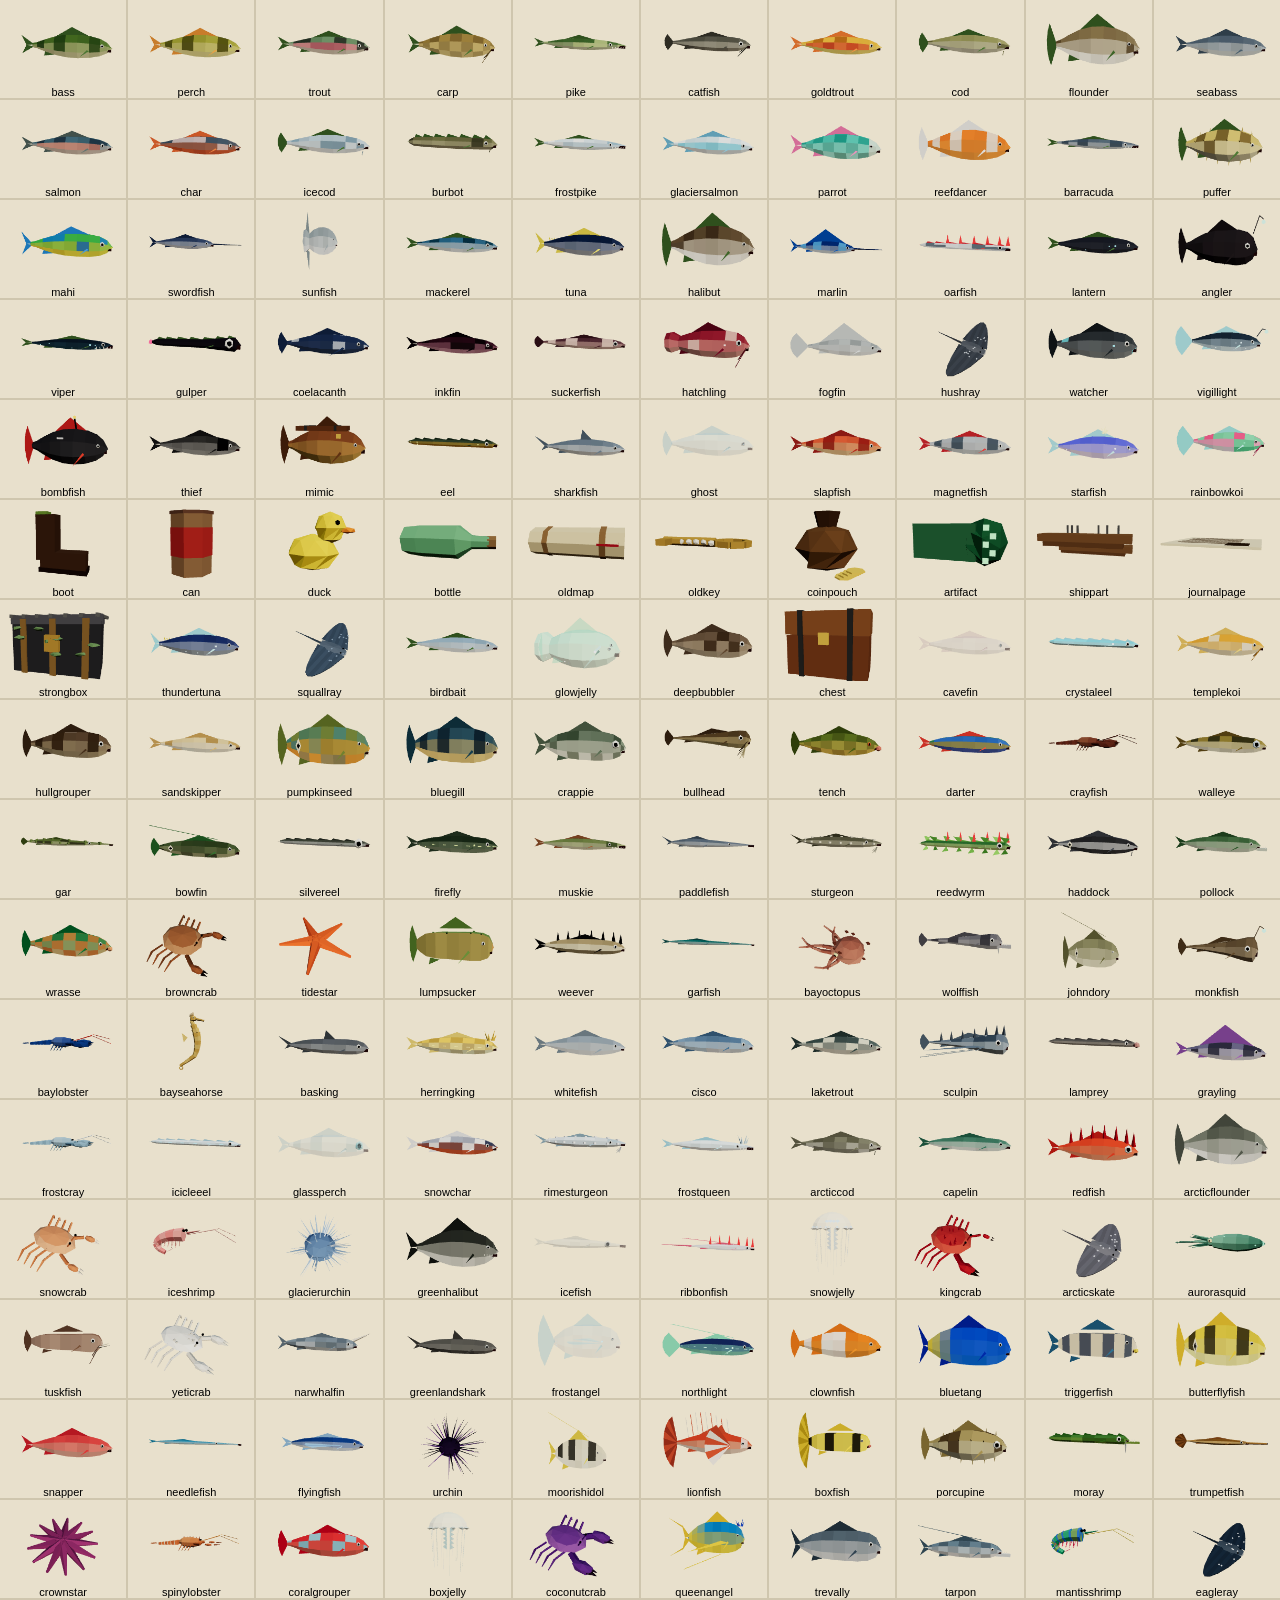
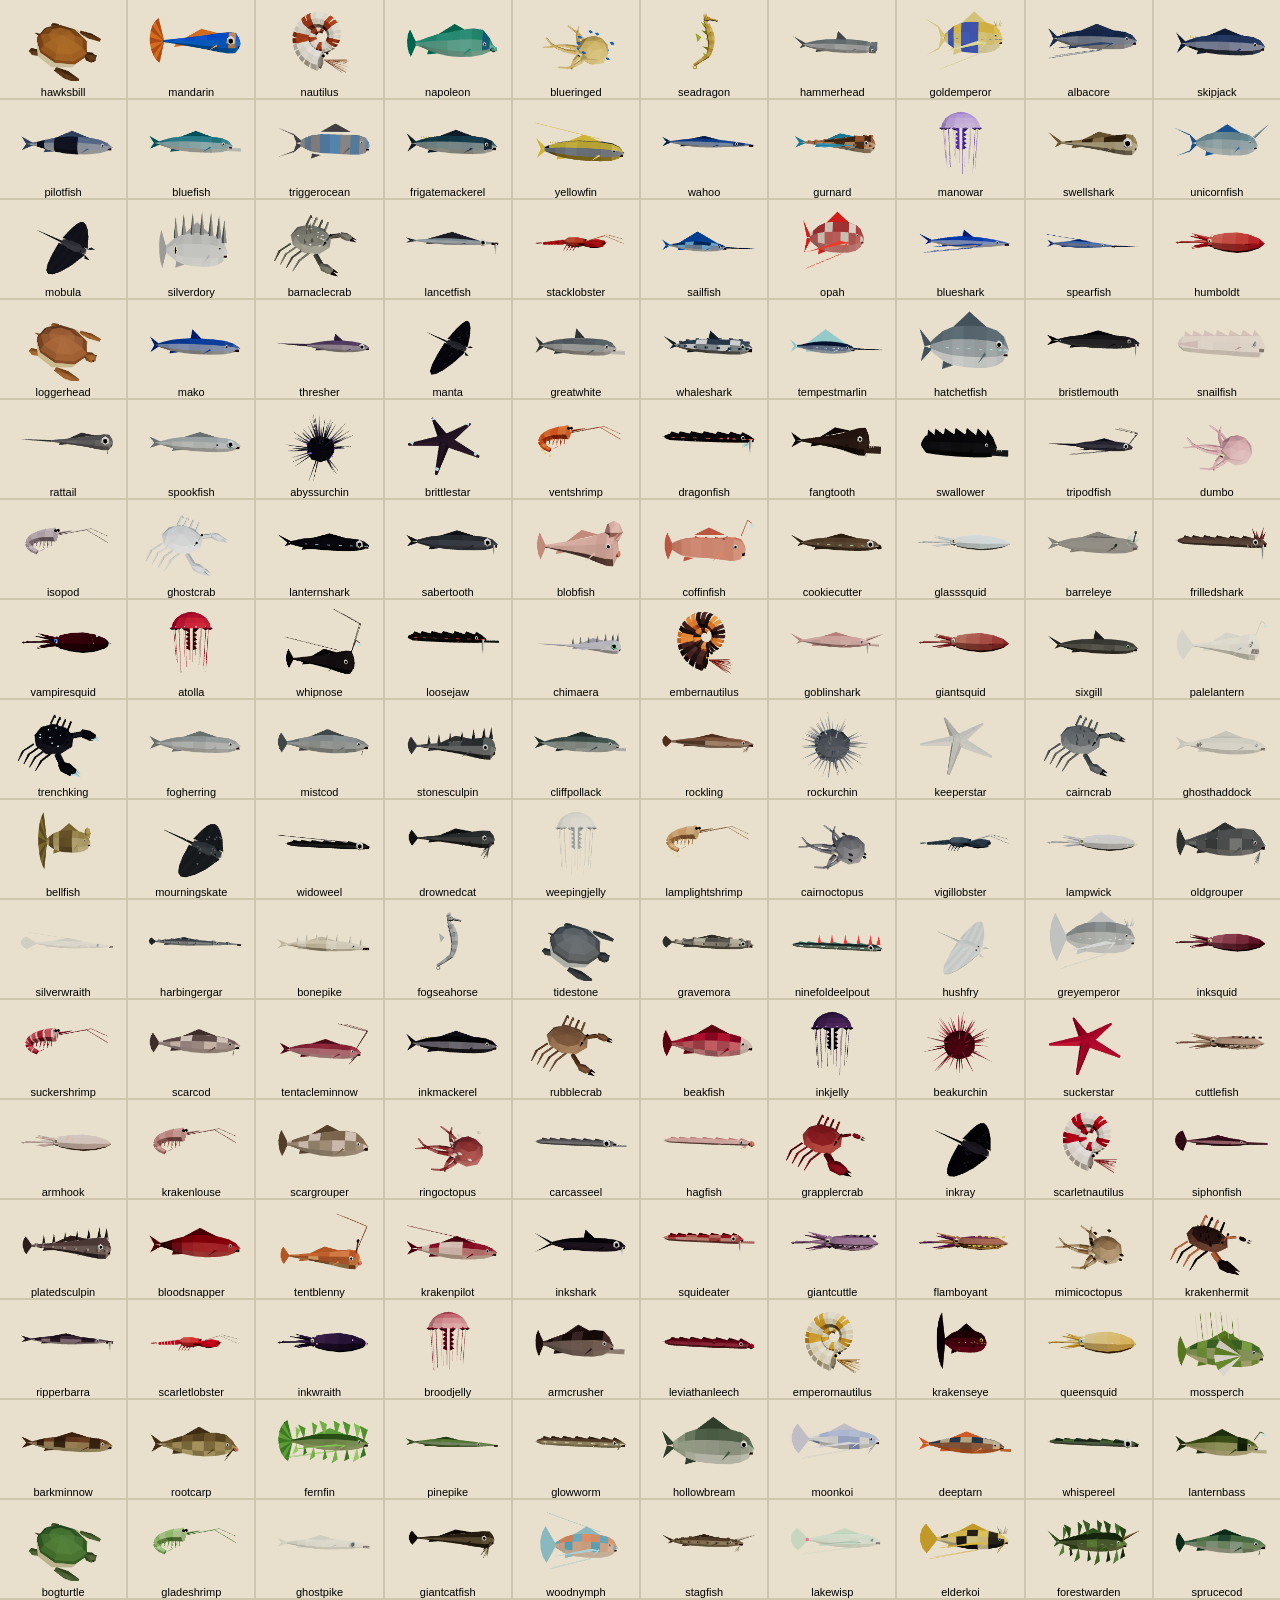
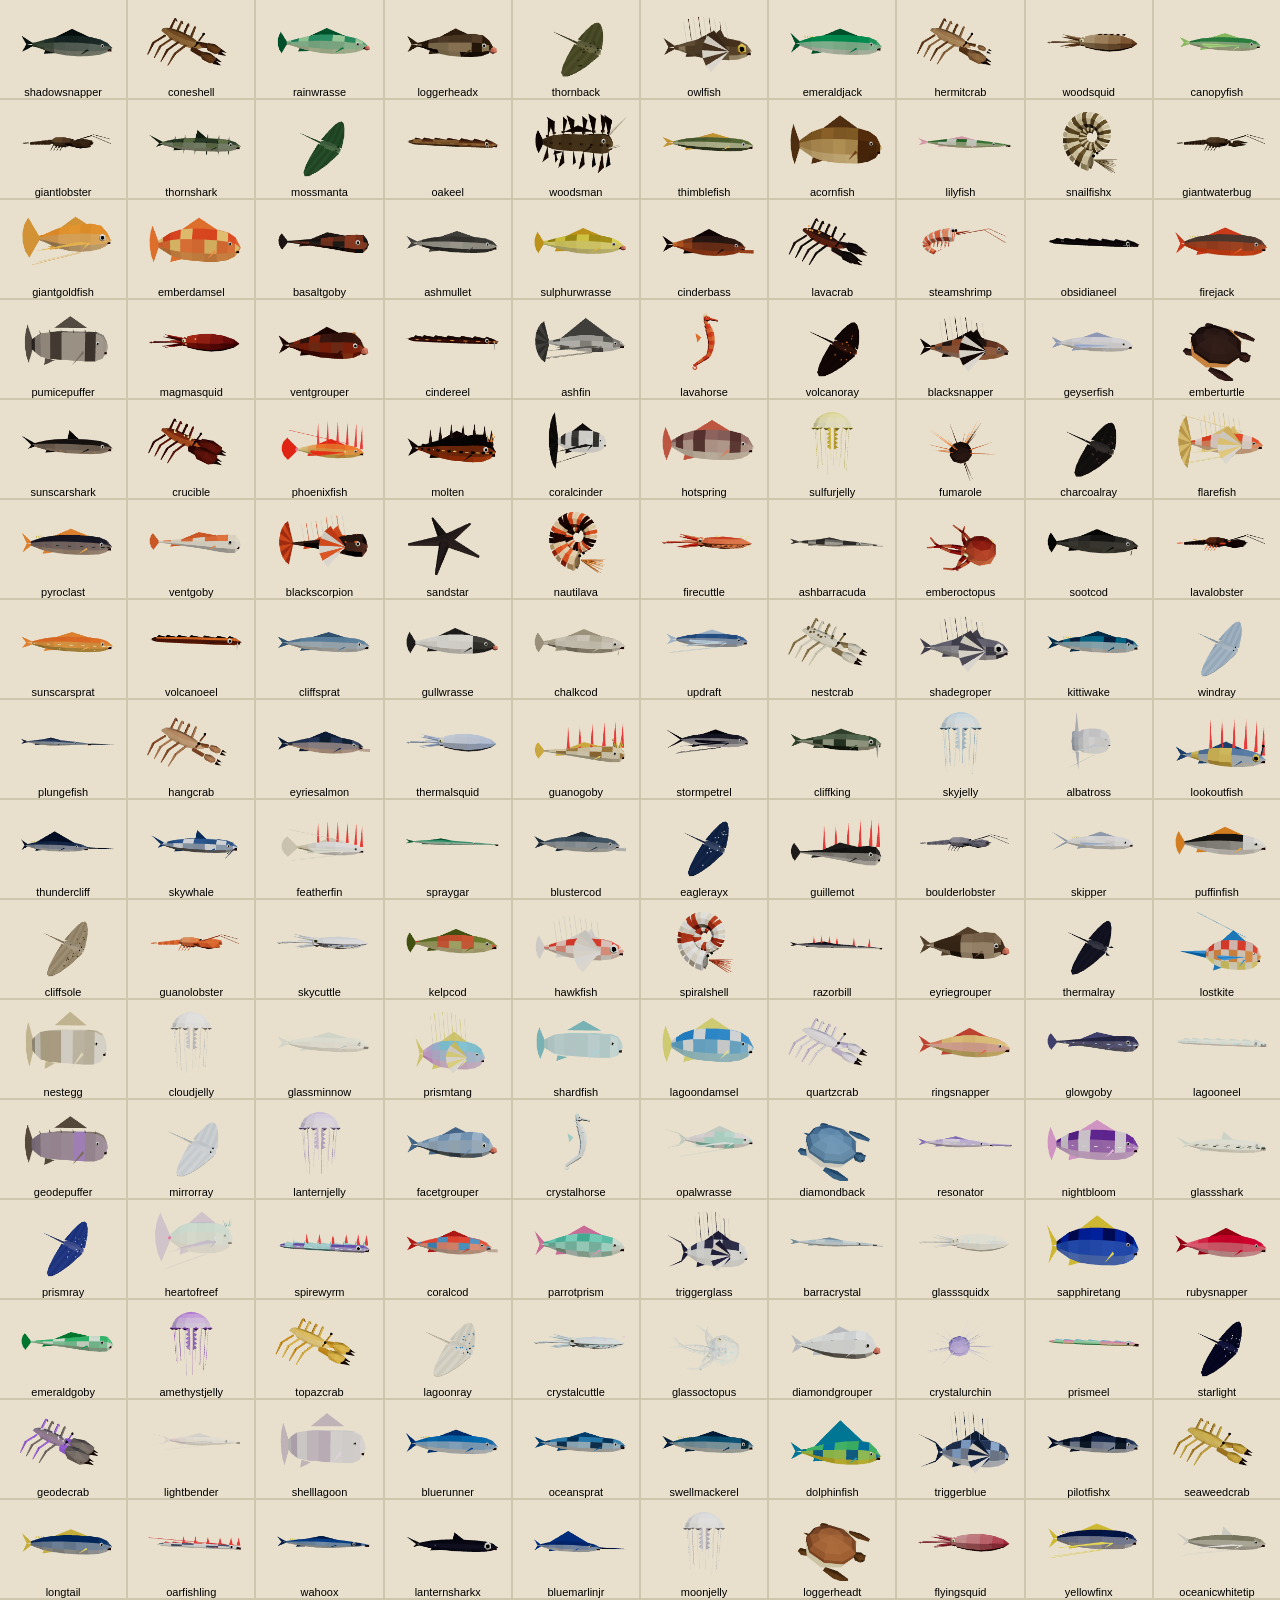
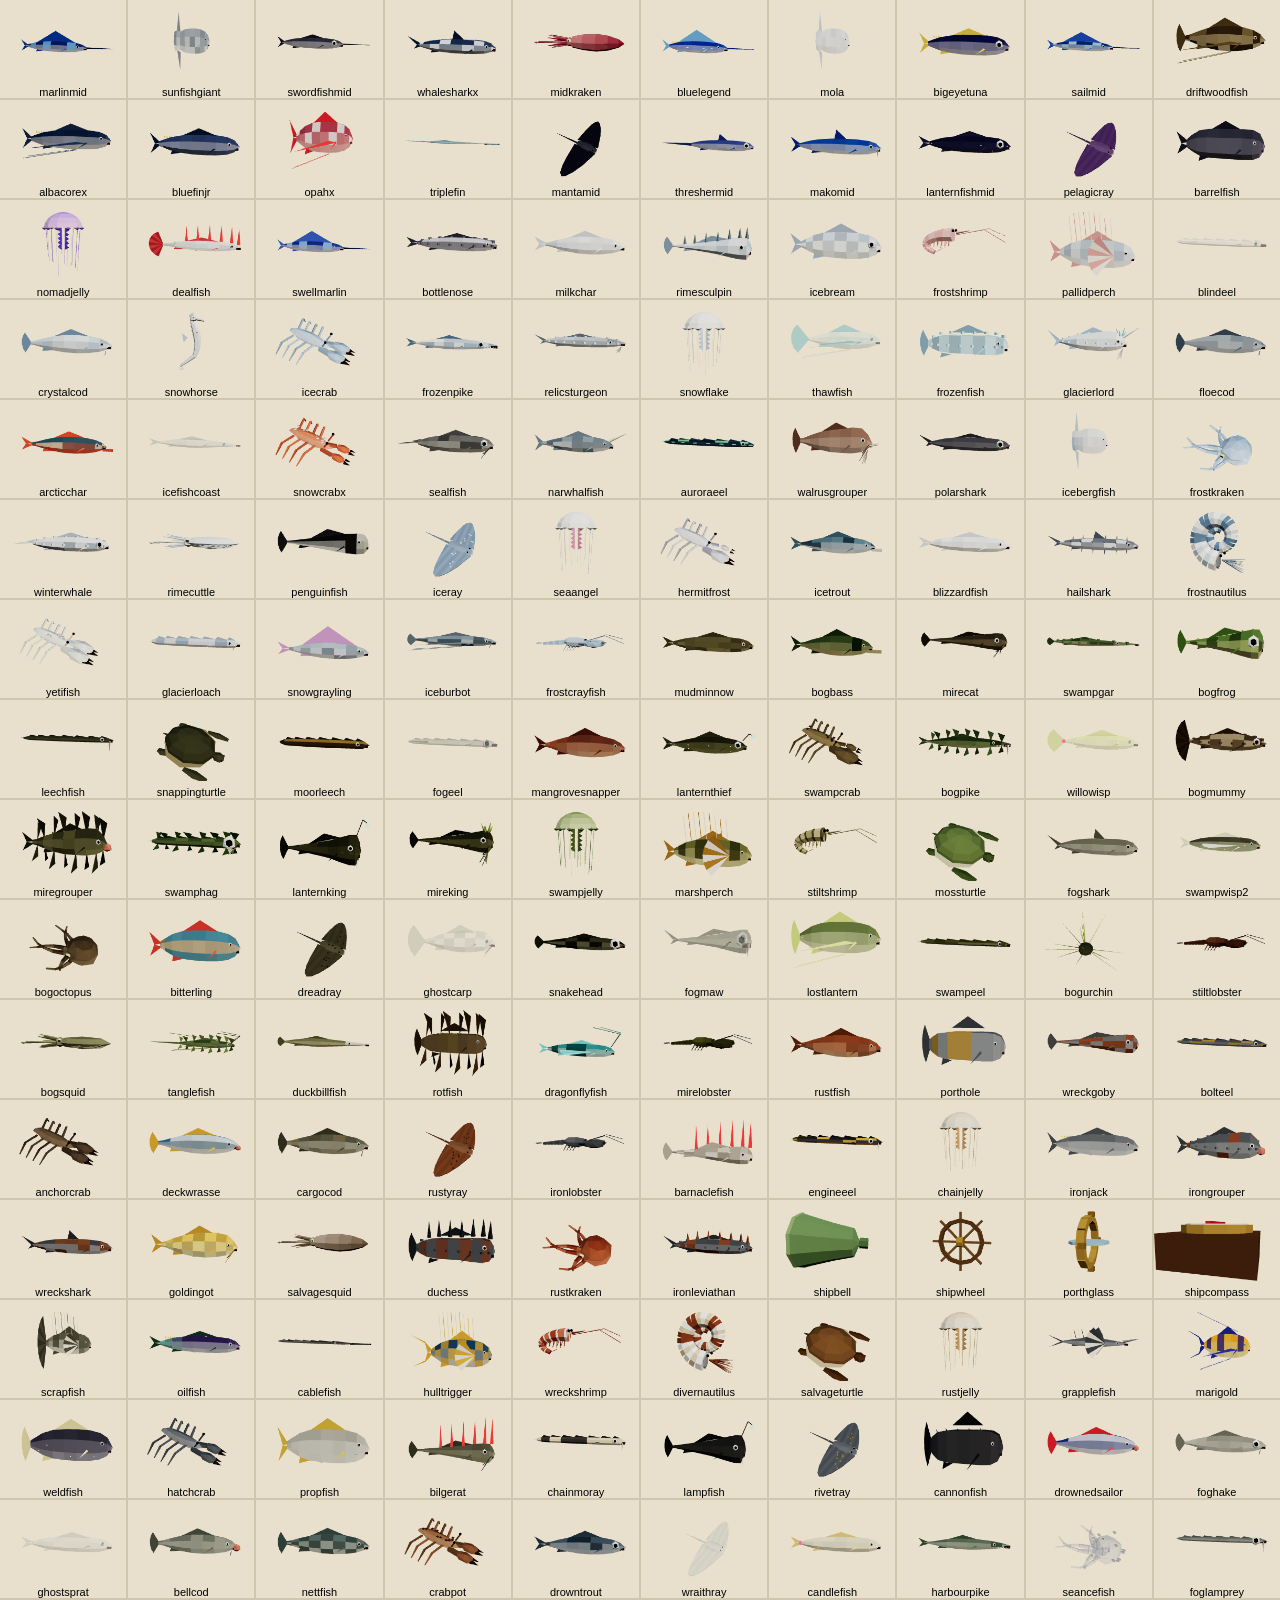
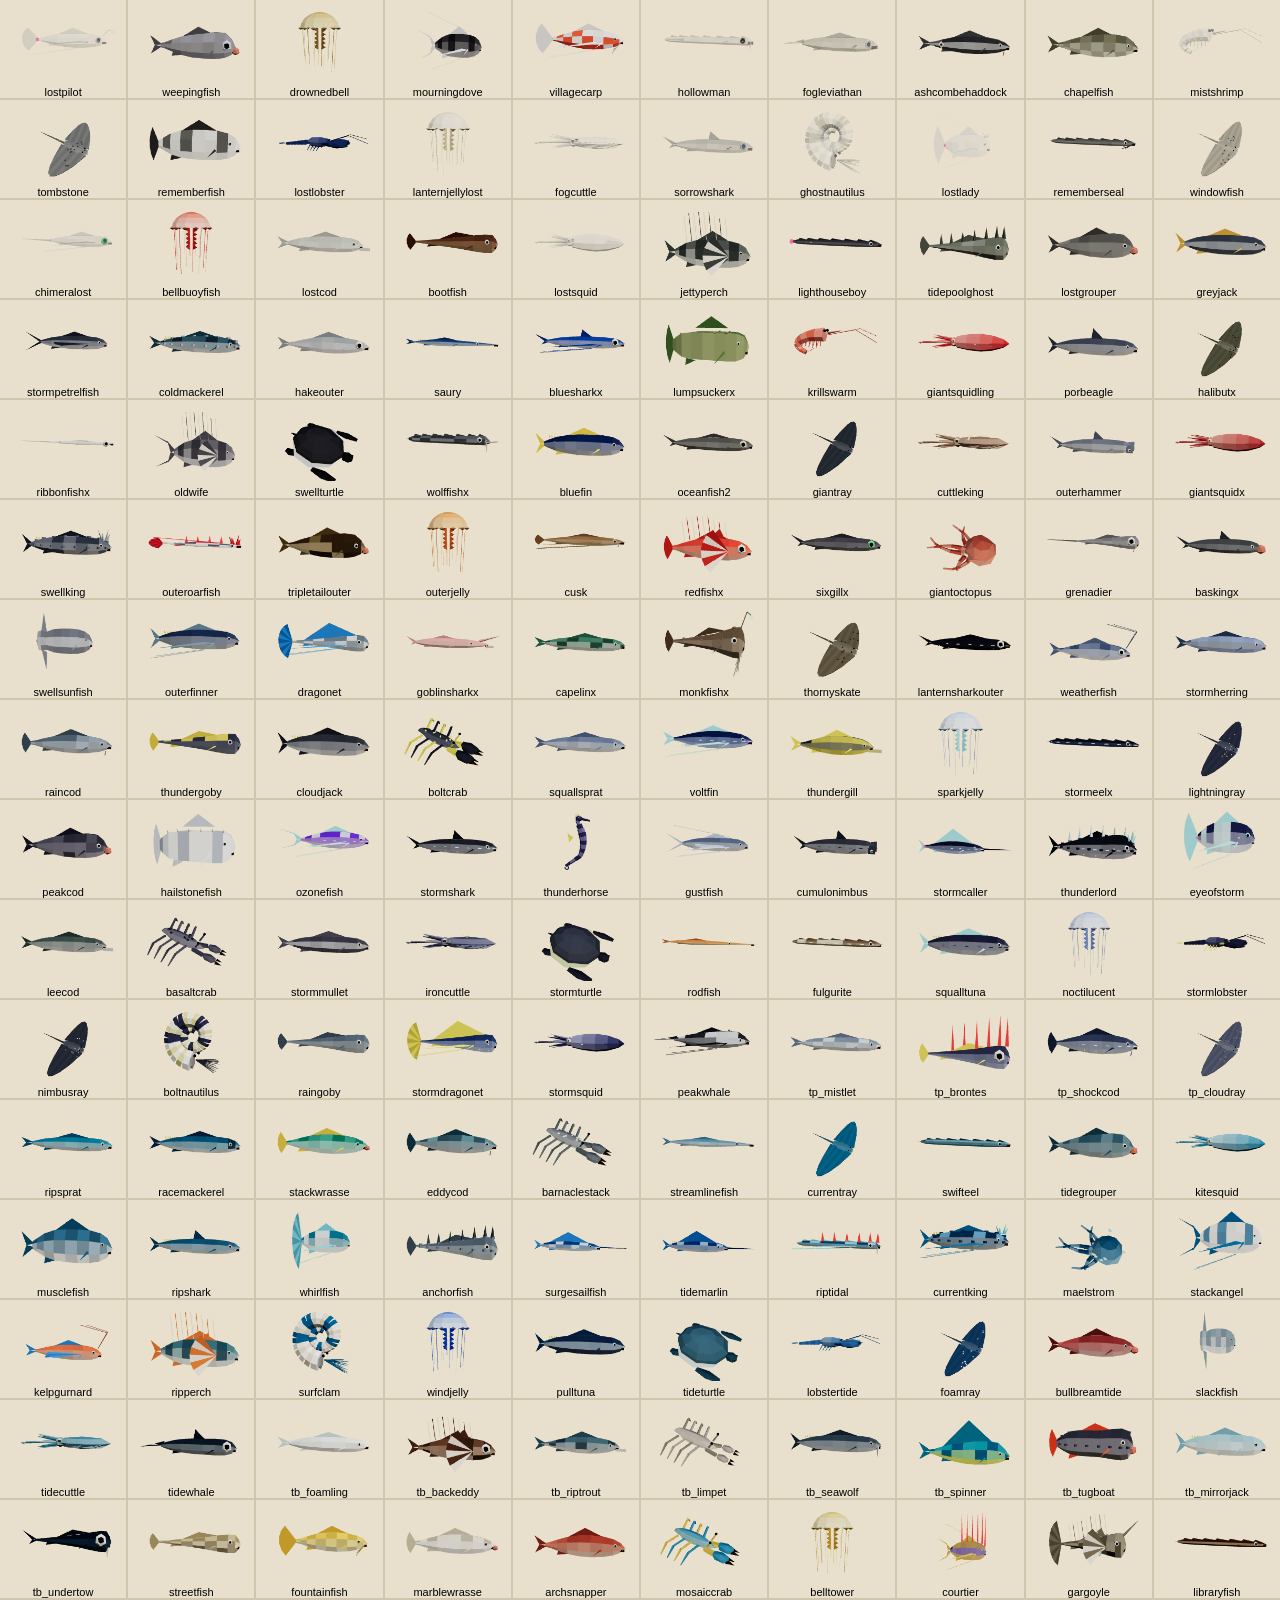
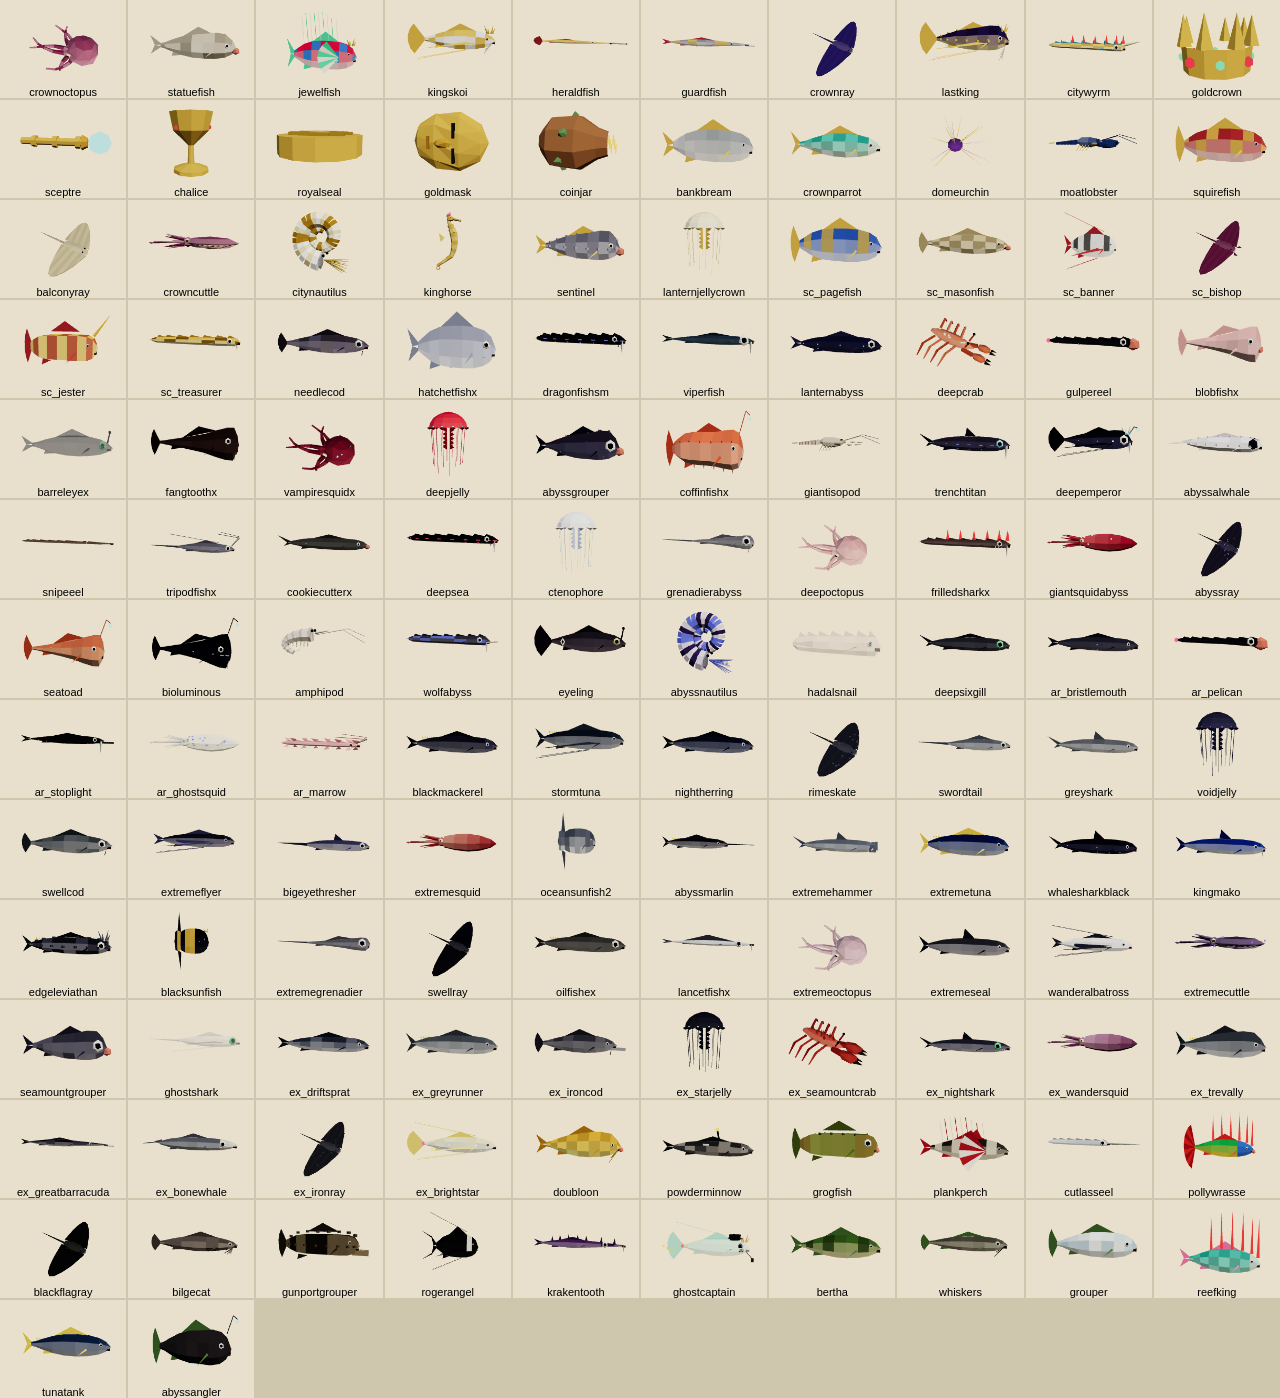
<file: _sheet.html>
<!doctype html>
<html><head><meta charset="utf-8"><title>sheet</title>
<style>body{margin:0;background:#cfc6ae;font:11px sans-serif}#g{display:grid;grid-template-columns:repeat(10,1fr);gap:2px}div.c{background:#e8e0cc;text-align:center}img{width:100%;height:84px;object-fit:contain}#err{color:red;white-space:pre}</style></head>
<body><div id="err"></div><div id="g"></div>
<script type="module">
window.onerror = (m, s, l) => { document.getElementById('err').textContent += m + ' @' + s + ':' + l + '\n'; };
import { fishThumb, rodThumb, boatThumb, levThumb } from '/src/ui/Thumbs.js';
import { FISH, GIANTS } from '/src/data/FishData.js';
import { RODS } from '/src/data/GearData.js';
import { HULLS } from '/src/data/BoatData.js';
import { LEVIATHANS } from '/src/data/LeviathanData.js';
import { ic, ICON_NAMES } from '/src/ui/Icons.js';
import * as THREE_ from '/lib/three.module.js'; window.THREE_ = THREE_;
const q = new URLSearchParams(location.search);
const g = document.getElementById('g');
const add = (url, label) => { const d = document.createElement('div'); d.className = 'c'; d.innerHTML = (url.startsWith('<') ? `<div style="font-size:64px;height:84px">${url}</div>` : `<img src="${url}">`) + label; g.appendChild(d); };
const what = q.get('w') || 'fish';
if (what === 'ids') for (const id of q.get('ids').split(',')) add(fishThumb(id), id);
if (what === 'fish') { const from = +(q.get('from') || 0), n = +(q.get('n') || 1000); for (const f of [...FISH, ...GIANTS].slice(from, from + n)) add(fishThumb(f.id), f.id); }
if (what === 'gear') {
  for (const r of RODS) add(rodThumb(r.id), r.id);
  for (const h of HULLS) add(boatThumb({ hull: h.id, parts: { lights: 3, mount: 2, holders: 3 }, paint: 'lobster', decor: ['flag', 'gnome', 'flamingo', 'lanterns', 'figurehead'] }), h.id);
  for (const h of HULLS) add(boatThumb({ hull: h.id, parts: {}, paint: 'natural', decor: [] }), h.id + ' plain');
  for (const L of LEVIATHANS) add(levThumb(L.id, true), L.id);
}
if (what === 'beasts') {
  const { objThumb } = await import('/src/ui/Thumbs.js');
  const { buildBeast } = await import('/src/art/BeastArt.js');
  const { BEASTS } = await import('/src/data/BeastData.js');
  g.style.gridTemplateColumns = 'repeat(5,1fr)';
  for (const D of BEASTS) for (const dir of [[0.9, 0.35, 0.6], [0.2, 0.9, 0.3]]) { add(objThumb('b' + D.id + dir[1], () => { const m = buildBeast(D, true); m.animate(1.3, { spread: 1, reach: 1 }); return m.group; }, dir, 1.1), D.id); g.lastChild.querySelector('img').style.height = '150px'; }
}
if (what === 'rods') {
  g.style.gridTemplateColumns = 'repeat(3,1fr)';
  for (const r of RODS) { add(rodThumb(r.id), r.name); g.lastChild.querySelector('img').style.height = '210px'; }
}
if (what === 'handles') {
  const { objThumb } = await import('/src/ui/Thumbs.js');
  const { buildRod } = await import('/src/art/RodArt.js');
  g.style.gridTemplateColumns = 'repeat(3,1fr)';
  for (const r of RODS) {
    add(objThumb('h' + r.id, () => { const rod = buildRod(r); const G = new window.THREE_.Group(); const keep = [...rod.group.children].filter(c => c !== rod.segments[0]); keep.forEach(c => G.add(c)); const s0 = rod.segments[0]; G.add(s0); while (s0.children.length > 1) s0.remove(s0.children[s0.children.length - 1]); G.rotation.set(0.2, 0.7, -1.1); return G; }, [0.3, 0.2, 1], 0.9), r.name);
    g.lastChild.querySelector('img').style.height = '210px';
  }
}
if (what === 'icons') for (const n of ICON_NAMES) add(ic(n), n);
if (what === 'great' || what === 'trophy') {
  const { objThumb } = await import('/src/ui/Thumbs.js');
  const GA = await import('/src/art/GreatArt.js');
  const { GREAT } = await import('/src/data/GreatData.js');
  if (what === 'great') {
    document.getElementById('g').style.gridTemplateColumns = 'repeat(3,1fr)';
    document.querySelectorAll('img').forEach(i => i.style.height = '220px');
    const big = (url, l) => { add(url, l); g.lastChild.querySelector('img').style.height = '220px'; };
    for (const D of GREAT) {
      big(objThumb('g1' + D.id, () => { const m = GA.buildGreat(D, true); m.pose(1.1); return m.group; }, [0.9, 0.35, 0.6]), D.id + ' side');
      big(objThumb('g2' + D.id, () => { const m = GA.buildGreat(D, true); m.pose(1.1); return m.group; }, [0.25, 0.9, 0.25]), D.id + ' top');
      big(objThumb('g3' + D.id, () => { const m = GA.buildGreat(D, true); m.pose(1.1); return m.group; }, [0.2, 0.15, 1]), D.id + ' front');
    }
    big(objThumb('kh', () => GA.buildKrakenHead(1), [0.3, 0.2, 1]), 'kraken head');
    big(objThumb('kt', () => { const t = GA.buildTentacle(10, 1); t.segs.forEach((s, i) => s.rotation.z = -0.22); return t.group; }, [0.1, 0.1, 1]), 'kraken arm');
    big(objThumb('ks', () => GA.buildKrakenStatue(), [0.4, 0.4, 1]), 'kraken statue');
  } else {
    const { TROPHIES } = await import('/src/data/TrophyData.js');
    const { buildTrophy } = await import('/src/art/TrophyArt.js');
    for (const T of TROPHIES) add(objThumb('t' + T.id, () => buildTrophy(T, T.size === 'L' ? 0.9 : 0.36, T.size === 'L' ? 0.7 : 0.38), [0.3, 0.25, 1]), T.id);
  }
}
</script></body></html>
</file>
